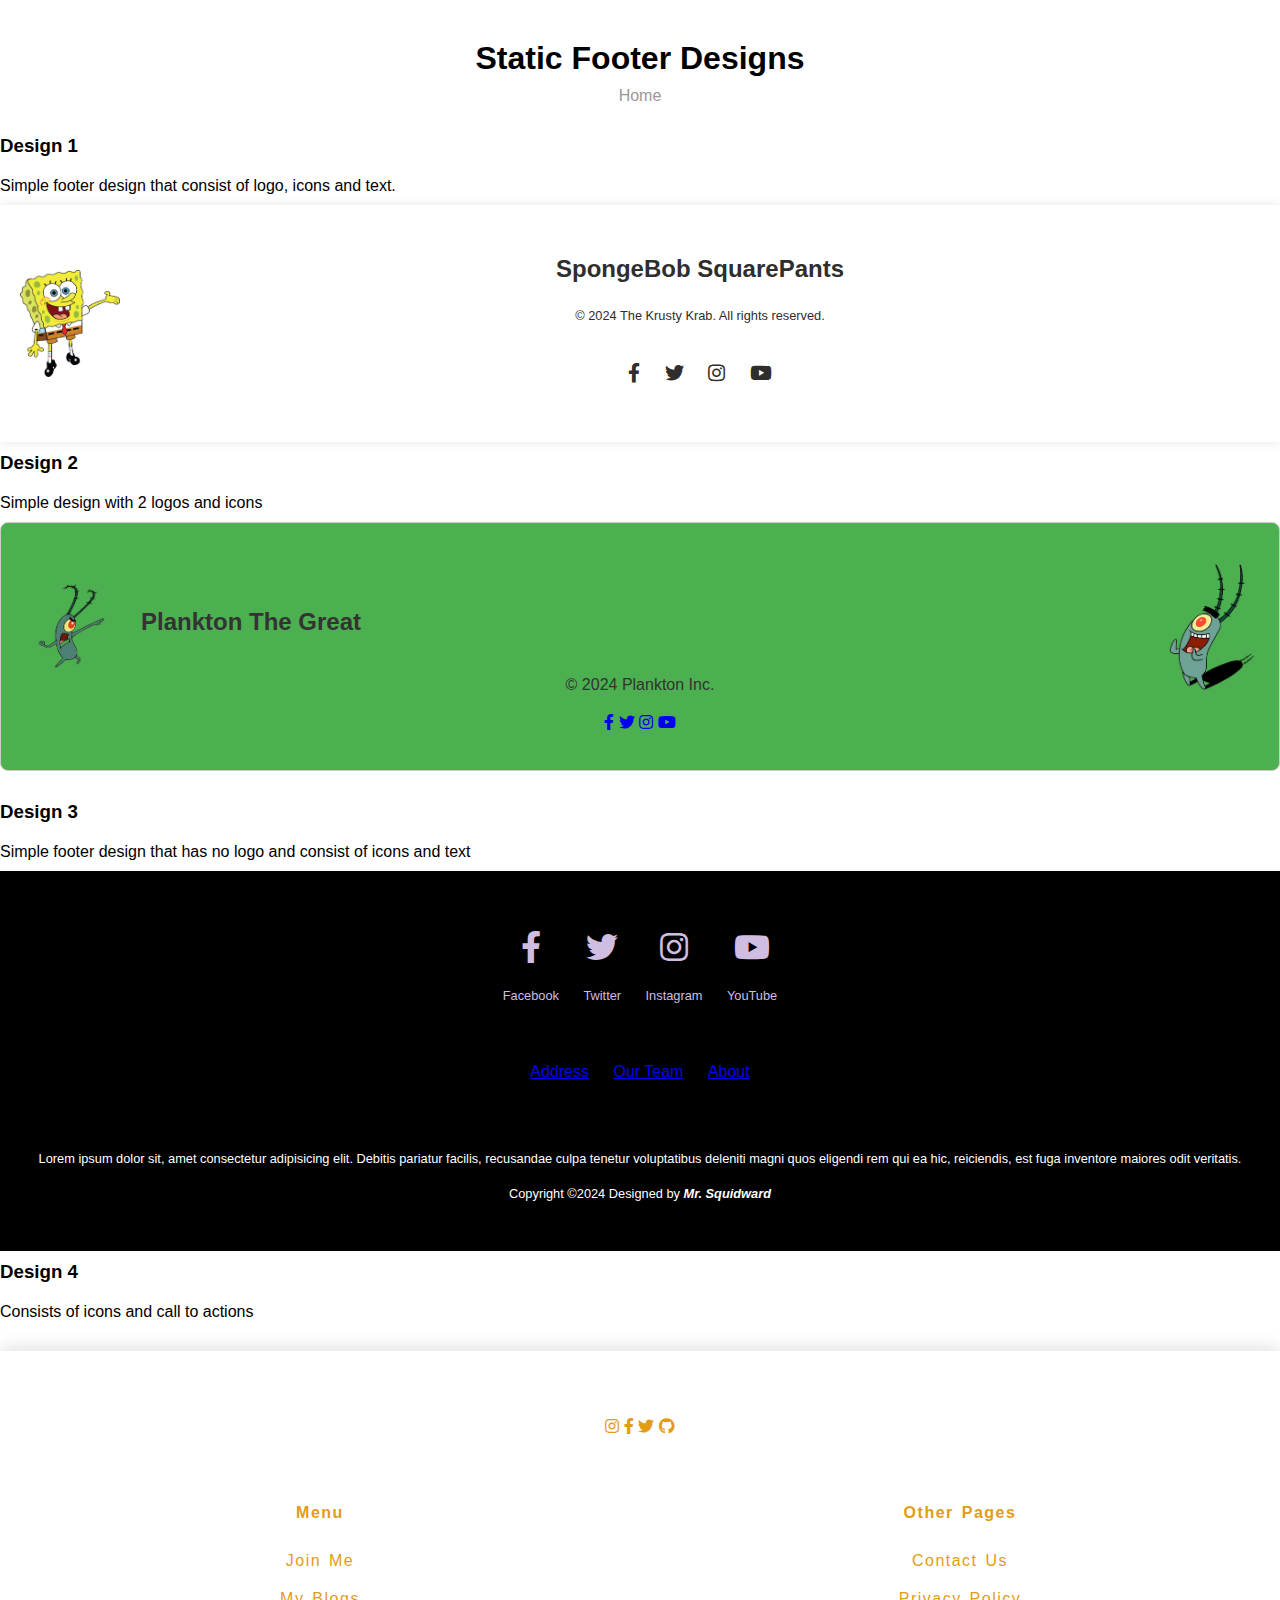
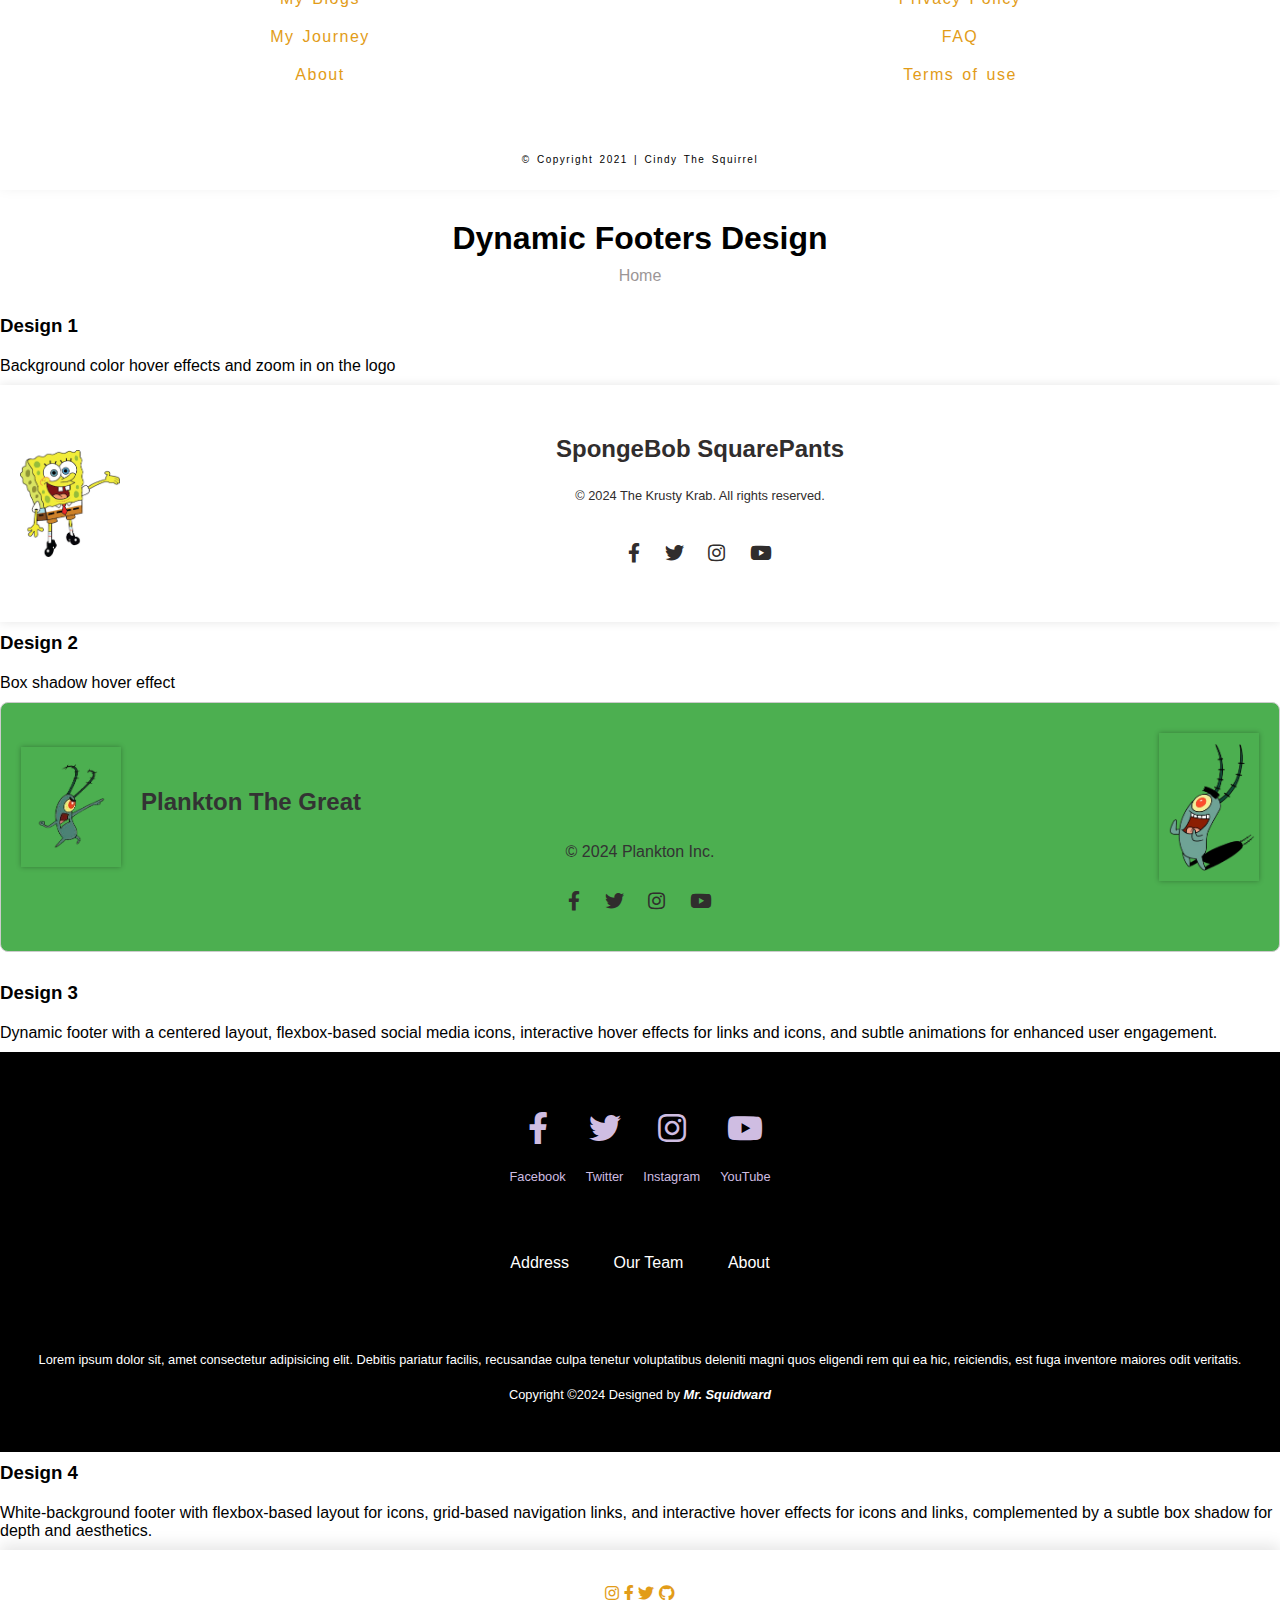
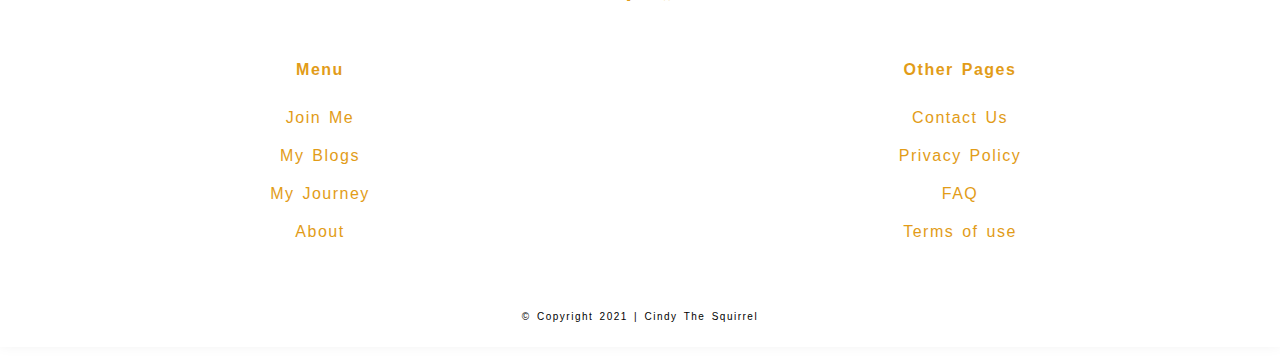
<file: pages/footer-gallery/index.html>
<!DOCTYPE html>
<html lang="en">
<head>
    <meta charset="UTF-8">
    <meta name="viewport" content="width=device-width, initial-scale=1.0">
    <title>Seatwork 3</title>
    <link rel="stylesheet" href="../footer-gallery/assets/css/style.css">
    <link rel="stylesheet" href="https://cdnjs.cloudflare.com/ajax/libs/font-awesome/5.15.4/css/all.min.css">
    <link rel="stylesheet" href="https://fonts.googleapis.com/css2?family=Montserrat:ital,wght@0,100..900;1,100..900&display=swap">
</head>
<body>
    <div class="header-page">
        <h1>Static Footer Designs</h1>
        <a href="../../index.html">Home</a>
    </div>
    <h3>Design 1</h3>
    <p>Simple footer design that consist of logo, icons and text.</p>
    <section class="footer-1">
        <div class="footer-content">
            <img src="../../assets/img/images.png" alt=" " class="footer-logo">
            <div class="footer-text">
                <h2>SpongeBob SquarePants</h2>
                <p class="copyright">&copy; 2024 The Krusty Krab. All rights reserved.</p>
                <div class="social-icons">
                    <a href="#"><i class="fab fa-facebook-f"></i></a>
                    <a href="#"><i class="fab fa-twitter"></i></a>
                    <a href="#"><i class="fab fa-instagram"></i></a>
                    <a href="#"><i class="fab fa-youtube"></i></a>
                </div>
            </div>
        </div>
    </section>

    <h3>Design 2</h3>
    <p>Simple design with 2 logos and icons</p>
    <section class="footer-2">
        <div class="footer-2-content">
          <img src="../../assets/img/plankton-removebg-preview (1).png" alt="Left Image">
          <div class="footer-2-text">
            <h2>Plankton The Great</h2>
          </div>
          <img src="../../assets/img/plankton.2.png" alt="Right Image">
        </div>
        <div class="section-content">
        </div>
        <div class="footer-2-icons">
          <span>&copy; 2024 Plankton Inc.</span>
          <div class="social-2">
            <a href="#"><i class="fab fa-facebook-f"></i></a>
            <a href="#"><i class="fab fa-twitter"></i></a>
            <a href="#"><i class="fab fa-instagram"></i></a>
            <a href="#"><i class="fab fa-youtube"></i></a>
          </div>
        </div>
      </section>

      <h3>Design 3</h3>
      <p>Simple footer design that has no logo and consist of icons and text</p>
<section class="design-3">
    <div class="footer-3">
        <div class="footer-social">
            <a href="#" class="icon-item-3"><i class="fab fa-facebook-f"></i><span>Facebook</span></a>
            <a href="#" class="icon-item-3"><i class="fab fa-twitter"></i><span>Twitter</span></a>
            <a href="#" class="icon-item-3"><i class="fab fa-instagram"></i><span>Instagram</span></a>
            <a href="#" class="icon-item-3"><i class="fab fa-youtube"></i><span>YouTube</span></a>
        </div>
        <div class="navbar-footer">
            <ul>
                <li><a href="#">Address</a></li>
                <li><a href="#">Our Team</a></li>
                <li><a href="#">About</a></li>
            </ul>
        </div>
        <div class="footer-bottom">
            <p>Lorem ipsum dolor sit, amet consectetur adipisicing elit. Debitis pariatur facilis, recusandae culpa tenetur voluptatibus deleniti magni quos eligendi rem qui ea hic, reiciendis, est fuga inventore maiores odit veritatis.</p>
            <p>Copyright &copy;2024 Designed by <span class="squidward">Mr. Squidward</span></p>
        </div>
    </div>
</section>

        <h3>Design 4</h3>
        <p>Consists of icons and call to actions </p>
        <p></p>
        <footer>
            <div class="footer-4">
                <div class="footer-4-icons">
                    <i class="fab fa-instagram"></i>
                    <i class="fab fa-facebook-f"></i>
                    <i class="fab fa-twitter"></i>
                    <i class="fab fa-github"></i>
                </div>
            </div>
            <div class="footer-links">
                <div class="menu">
                    <h4 class="menu-title">Menu</h4>
                    <a href="#" class="menu-links">Join Me</a>
                    <a href="#" class="menu-links">My Blogs</a>
                    <a href="#" class="menu-links">My Journey</a>
                    <a href="#" class="menu-links">About</a>
                </div>
        
                <div class="menu">
                    <h4 class="menu-title">Other Pages</h4>
                    <a href="#" class="other-links">Contact Us</a>
                    <a href="#" class="other-links">Privacy Policy</a>
                    <a href="#" class="other-links">FAQ</a>
                    <a href="#" class="other-links">Terms of use</a>
                </div>
            </div>

            
            <p class="copyright">&copy; Copyright 2021 | Cindy The Squirrel</a></p>
        </footer>

            <div class="dynamic-footers">
                <h1>Dynamic Footers Design</h1>
                <a href="/index.html">Home</a>
            </div>
            <h3>Design 1</h3>
            <p>Background color hover effects and zoom in on the logo</p>
            <section class="footer-1-dynamic">
                <div class="footer-content-dynamic">
                    <img src="../../assets/img/images.png" alt=" " class="footer-logo-dynamic">
                    <div class="footer-text-dynamic">
                        <h2>SpongeBob SquarePants</h2>
                        <p class="copyright">&copy; 2024 The Krusty Krab. All rights reserved.</p>
                        <div class="social-icons-dynamic">
                            <a href="#"><i class="fab fa-facebook-f"></i></a>
                            <a href="#"><i class="fab fa-twitter"></i></a>
                            <a href="#"><i class="fab fa-instagram"></i></a>
                            <a href="#"><i class="fab fa-youtube"></i></a>
                        </div>
                    </div>
                </div>
            </section>


            <h3>Design 2</h3>
            <p>Box shadow hover effect</p>
            <section class="footer-2-dynamic">
                <div class="footer-2-content-dynamic">
                  <img src="../../assets/img/plankton-removebg-preview (1).png" alt="Left Image">
                  <div class="footer-2-text-dynamic">
                    <h2>Plankton The Great</h2>
                  </div>
                  <img src="../../assets/img/plankton.2.png" alt="Right Image">
                </div>
                <div class="section-content-dynamic">
                </div>
                <div class="footer-2-icons-dynamic">
                  <span>&copy; 2024 Plankton Inc.</span>
                  <div class="social-icons-dynamic">
                    <a href="#"><i class="fab fa-facebook-f"></i></a>
                    <a href="#"><i class="fab fa-twitter"></i></a>
                    <a href="#"><i class="fab fa-instagram"></i></a>
                    <a href="#"><i class="fab fa-youtube"></i></a>
                  </div>
                </div>
              </section>

              <h3>Design 3</h3>
              <p>Dynamic footer with a centered layout, flexbox-based social media icons, interactive hover effects for links and icons, and subtle animations for enhanced user engagement.

              </p>
<section class="design-3-dynamic">
    <div class="footer-3-dynamic">
        <div class="footer3-social-dynamic">
            <a href="#" class="icon-item"><i class="fab fa-facebook-f"></i><span>Facebook</span></a>
            <a href="#" class="icon-item"><i class="fab fa-twitter"></i><span>Twitter</span></a>
            <a href="#" class="icon-item"><i class="fab fa-instagram"></i><span>Instagram</span></a>
            <a href="#" class="icon-item"><i class="fab fa-youtube"></i><span>YouTube</span></a>
        </div>
        <div class="navbar3-footer-dynamic">
            <ul>
                <li><a href="#">Address</a></li>
                <li><a href="#">Our Team</a></li>
                <li><a href="#">About</a></li>
            </ul>
        </div>
        <div class="footer-bottom-dynamic">
            <p>Lorem ipsum dolor sit, amet consectetur adipisicing elit. Debitis pariatur facilis, recusandae culpa tenetur voluptatibus deleniti magni quos eligendi rem qui ea hic, reiciendis, est fuga inventore maiores odit veritatis.</p>
            <p>Copyright &copy;2024 Designed by <span class="squidward">Mr. Squidward</span></p>
        </div>
    </div>
</section>

<h3>Design 4</h3>
<p>White-background footer with flexbox-based layout for icons, grid-based navigation links, and interactive hover effects for icons and links, complemented by a subtle box shadow for depth and aesthetics.
</p>
        <footer class="design-4">
            <div class="footer-4-dynamic">
                <div class="footer-4-icons-dynamic">
                    <i class="fab fa-instagram"></i>
                    <i class="fab fa-facebook-f"></i>
                    <i class="fab fa-twitter"></i>
                    <i class="fab fa-github"></i>
                </div>
            </div>
            <div class="footer-links-dynamic">
                <div class="menu-4">
                    <h4 class="menu-title-4">Menu</h4>
                    <a href="#" class="menu-links">Join Me</a>
                    <a href="#" class="menu-links">My Blogs</a>
                    <a href="#" class="menu-links">My Journey</a>
                    <a href="#" class="menu-links">About</a>
                </div>
        
                <div class="menu-4">
                    <h4 class="menu-title-4">Other Pages</h4>
                    <a href="#" class="other-links">Contact Us</a>
                    <a href="#" class="other-links">Privacy Policy</a>
                    <a href="#" class="other-links">FAQ</a>
                    <a href="#" class="other-links">Terms of use</a>
                </div>
            </div>

            
            <p class="copyright-4">&copy; Copyright 2021 | Cindy The Squirrel</a></p>
        </footer>

     
        
       


        


</body>
</html>
</file>
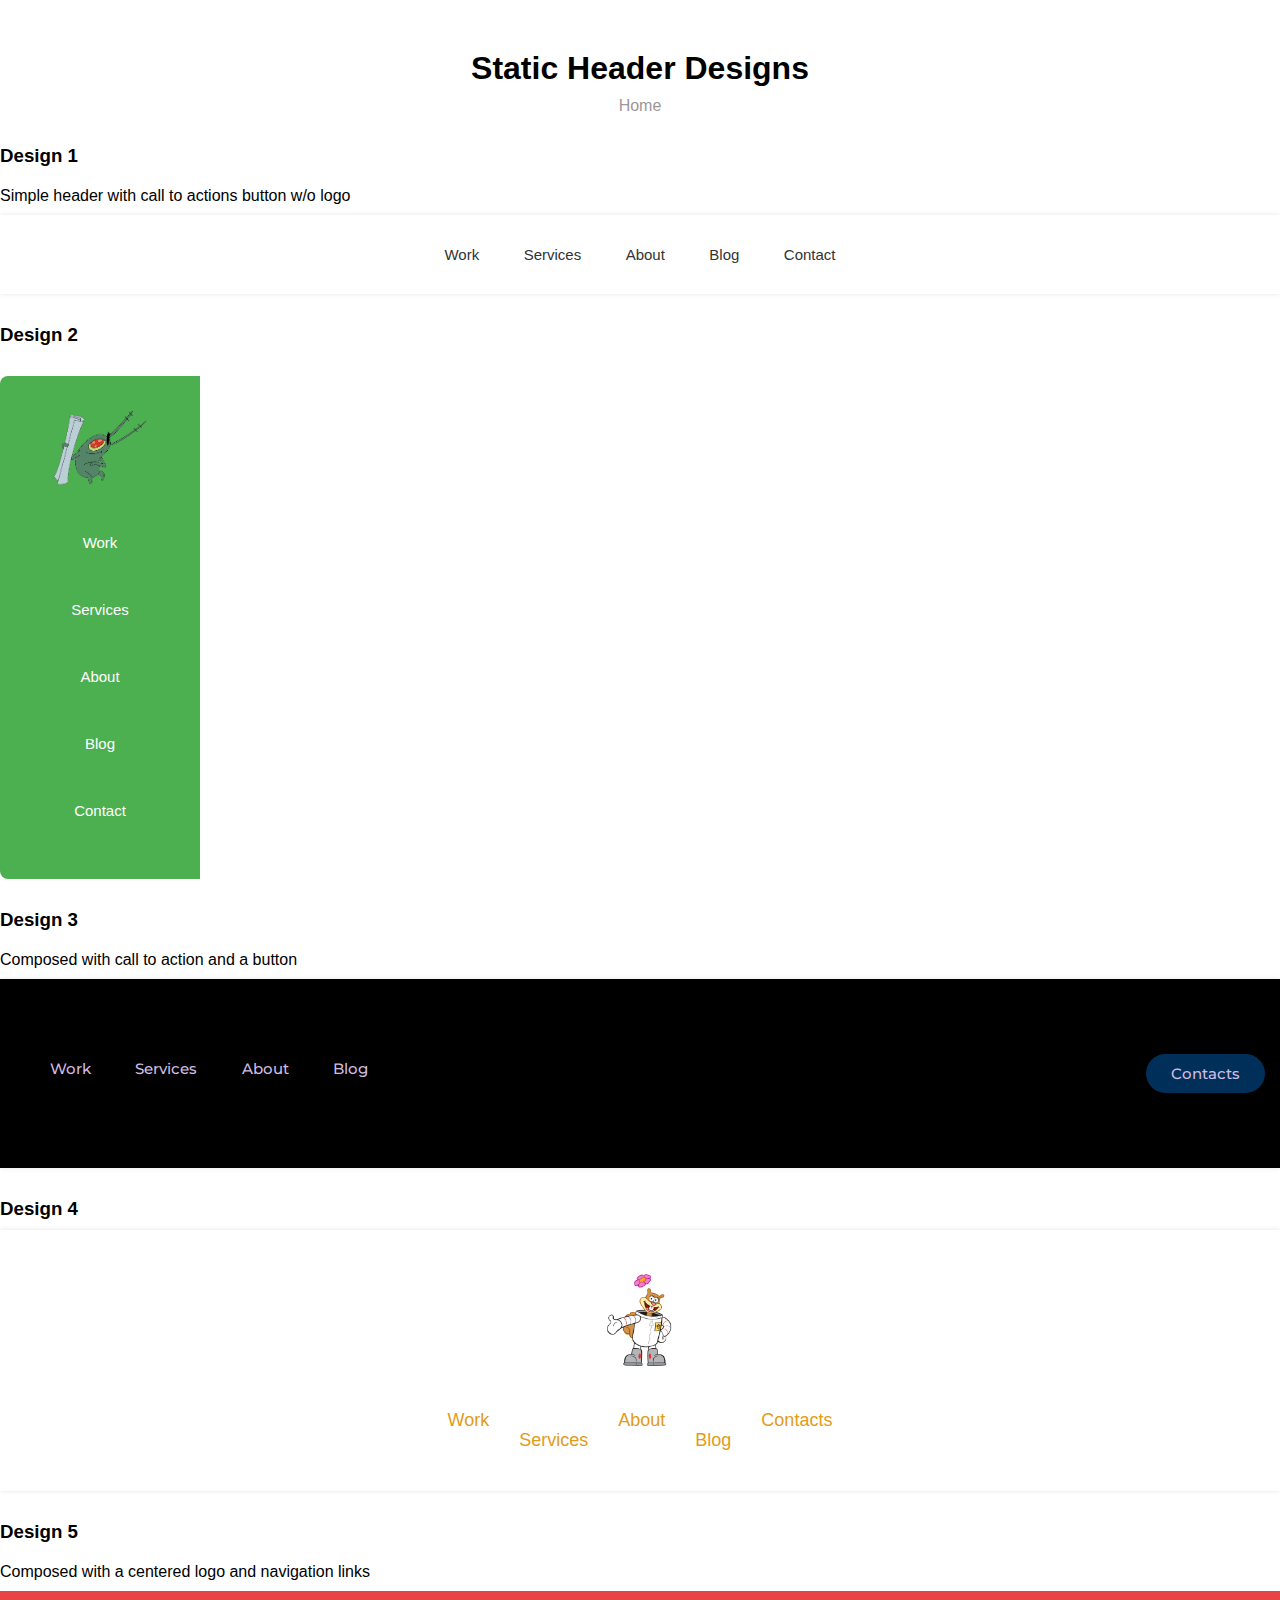
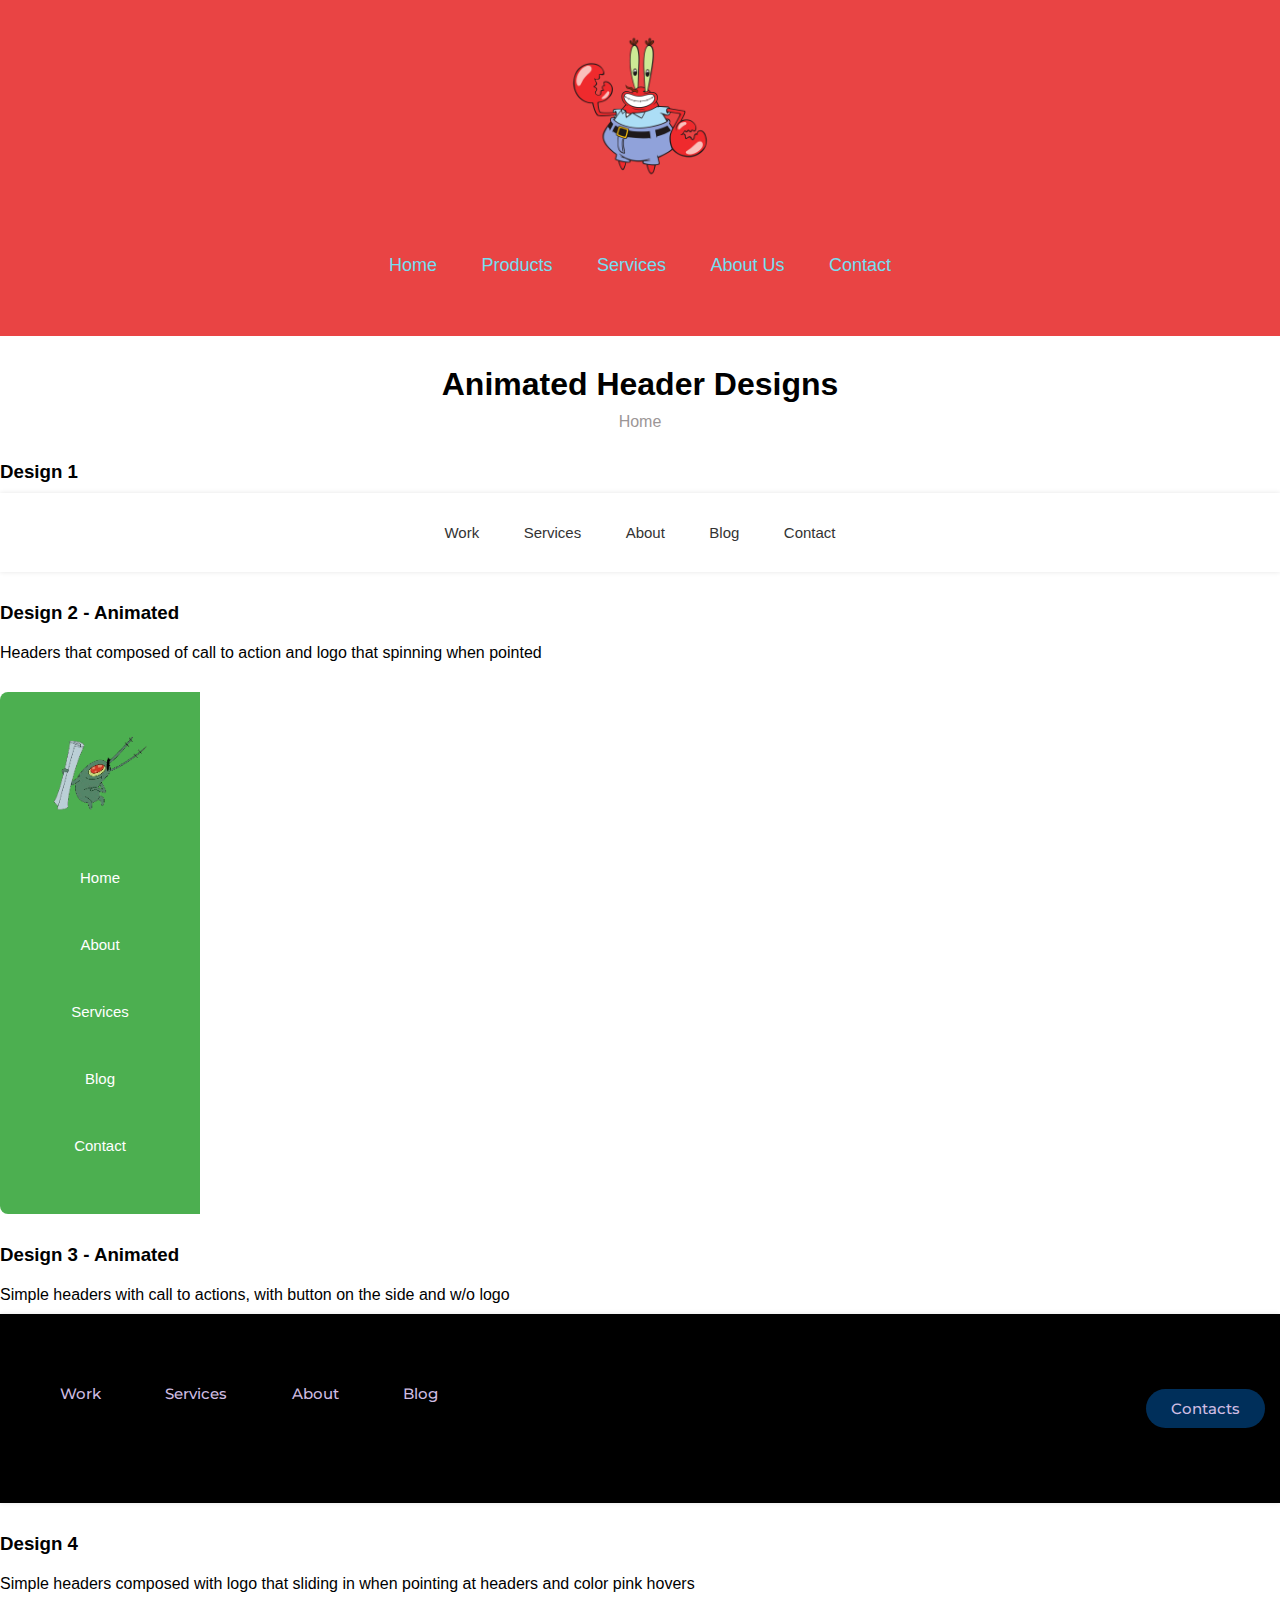
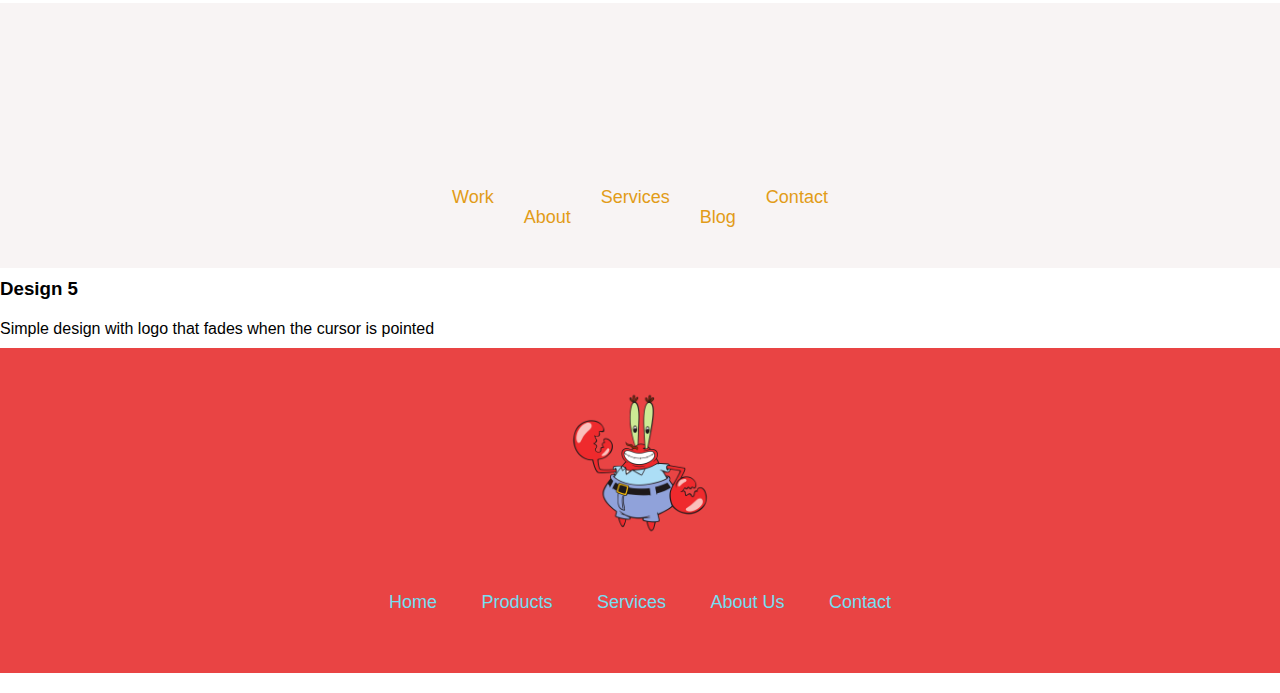
<file: pages/header gallery/index.html>
<!DOCTYPE html>
<html lang="en">

<head>
    <meta charset="UTF-8">
    <meta name="viewport" content="width=device-width, initial-scale=1.0">
    <title>Seatwork 3</title>
    <link rel="stylesheet" href="/pages/header gallery/assets/css/style.css">
</head>

<body>
    <div class="header-page">
        <h1>Static Header Designs</h1>
        <a href="/index.html">Home</a>
    </div>

    <h3>Design 1</h3>
    <p>Simple header with call to actions button w/o logo </p>
    <section class="design-one">
        <ul>
            <li><a href="#">Work</a></li>
            <li><a href="#">Services</a></li>
            <li><a href="#">About</a></li>
            <li><a href="#">Blog</a></li>
            <li><a href="#">Contact</a></li>
        </ul>
    </section>


    <h3>Design 2</h3>
    <section>
    <div class="wrapper-static">
        <div class="header-static">
            <a href="#" class="logo-link-static">
                <img src="/assets/img/plankton.1-removebg-preview.png" alt="Logo" class="logo">
            </a>
            <nav>
                <ul>
                    <li><a href="#">Work</a></li>
                    <li><a href="#">Services</a></li>
                    <li><a href="#">About</a></li>
                    <li><a href="#">Blog</a></li>
                    <li><a href="#">Contact</a></li>
                </ul>
            </nav>
        </div>
</section>

      

    <h3>Design 3</h3>
    <p>Composed with call to action and a button</p>
    <section class="design-3">

        <nav class="design-3">
            <ul class="navbar-3">
                <li><a href="#"></a>Work</li>
                <li><a href="#"></a>Services</li>
                <li><a href="#"></a>About</li>
                <li><a href="#"></a>Blog</li>
            </ul>
        </nav>
        <a class="contact" href="#"><button class="button-3">Contacts</button></a>
    </section>

    <h3>Design 4</h3>
    <section class="design-4">
        <div class="logo-4">
            <img src="/assets/img/Sandy_Cheeks.svg.png" alt="sandy">
        </div>
        <nav class="navbar-4">
            <ul>
                <li><a href="#">Work</a></li>
                <li><a href="#">Services</a></li>
                <li><a href="#">About</a></li>
                <li><a href="#">Blog</a></li>
                <li><a href="#">Contacts</a></li>
            </ul>
        </nav>
    </section>
</div>

    <h3>Design 5</h3>
    <p>Composed with a centered logo and navigation links</p>
    <section class="design-5">
        <div class="logo-5">
            <img src="/assets/img/mr krabs.png " alt="Mr. Krabs Logo">
        </div>
        <nav class="navbar-5">
            <ul>
                <li><a href="#">Home</a></li>
                <li><a href="#">Products</a></li>
                <li><a href="#">Services</a></li>
                <li><a href="#">About Us</a></li>
                <li><a href="#">Contact</a></li>
            </ul>
        </nav>
    </section>

    <div class="header-page">
        <h1>Animated Header Designs</h1>
        <a href="/index.html">Home</a>
    </div>

    <h3>Design 1</h3>
    <section class="design-one animated-header">
        <ul>
            <li><a href="#">Work</a></li>
            <li><a href="#">Services</a></li>
            <li><a href="#">About</a></li>
            <li><a href="#">Blog</a></li>
            <li><a href="#">Contact</a></li>
        </ul>
    </section>

    <h3>Design 2 - Animated</h3>
    <p>Headers that composed of call to action and logo that spinning when pointed</p>
<section class="design-2 animated-header">
    <div class="wrapper">
        <div class="header">
            <a href="#" class="logo-link">
                <img src="/assets/img/plankton.1-removebg-preview.png" alt="Logo" class="logo">
            </a>
            <nav class="navbar-2">
                <ul>
                    <li><a href="#">Home</a></li>
                    <li><a href="#">About</a></li>
                    <li><a href="#">Services</a></li>
                    <li><a href="#">Blog</a></li>
                    <li><a href="#">Contact</a></li>
                </ul>
            </nav>
        </div>
    </div>
</section>

    <h3>Design 3 - Animated</h3>
    <p>Simple headers with call to actions, with button on the side and  w/o logo</p>
    <section class="design-3 animated-header">
        <nav class="design-3">
            <ul class="navbar-3">
                <li><a href="#">Work</a></li>
                <li><a href="#">Services</a></li>
                <li><a href="#">About</a></li>
                <li><a href="#">Blog</a></li>
            </ul>
        </nav>
        <a class="contact" href="#"><button class="button-3">Contacts</button></a>
    </section>

    <h3>Design 4</h3>
    <p>Simple headers composed with logo that sliding in when pointing at headers and color pink hovers</p>
    <section class="design-4-animated">
        <div class="container-4-animated">
            <div class="logo-4-animated">
                <img src="/assets/img/Sandy_Cheeks.svg.png" alt="Logo">
            </div>
            <nav>
                <ul>
                    <li><a href="#">Work</a></li>
                    <li><a href="#">About</a></li>
                    <li><a href="#">Services</a></li>
                    <li><a href="#">Blog</a></li>
                    <li><a href="#">Contact</a></li>
                </ul>
            </nav>
        </div>
    </section>

    <h3>Design 5</h3>
    <p>Simple design with logo that fades when the cursor is pointed</p>
<section class="design-5 animated-header">
    <div class="animated-logo-5">
        <img src="/assets/img/mr krabs.png" alt="Mr. Krabs Logo">
    </div>
    <nav class="navbar-5">
        <ul>
            <li><a href="#">Home</a></li>
            <li><a href="#">Products</a></li>
            <li><a href="#">Services</a></li>
            <li><a href="#">About Us</a></li>
            <li><a href="#">Contact</a></li>
        </ul>
    </nav>
</section>


    
</body>
</html>
</file>
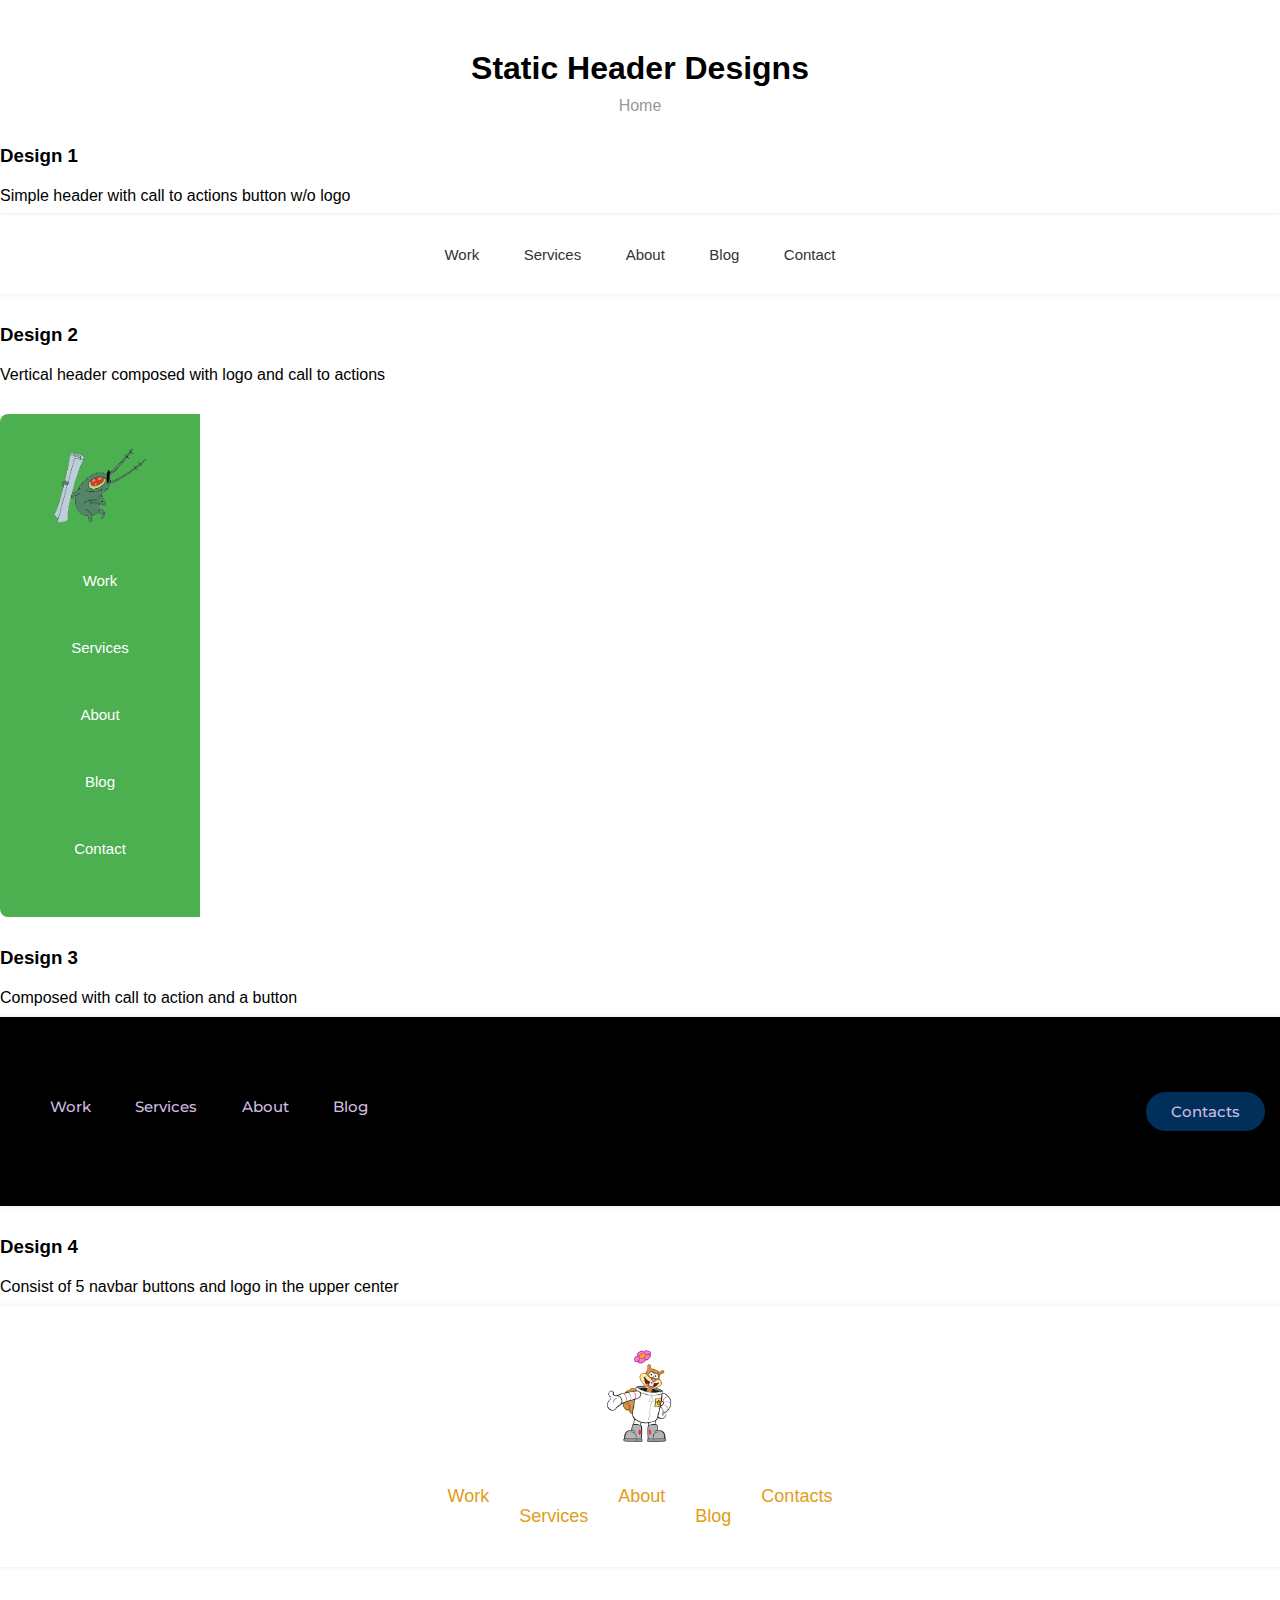
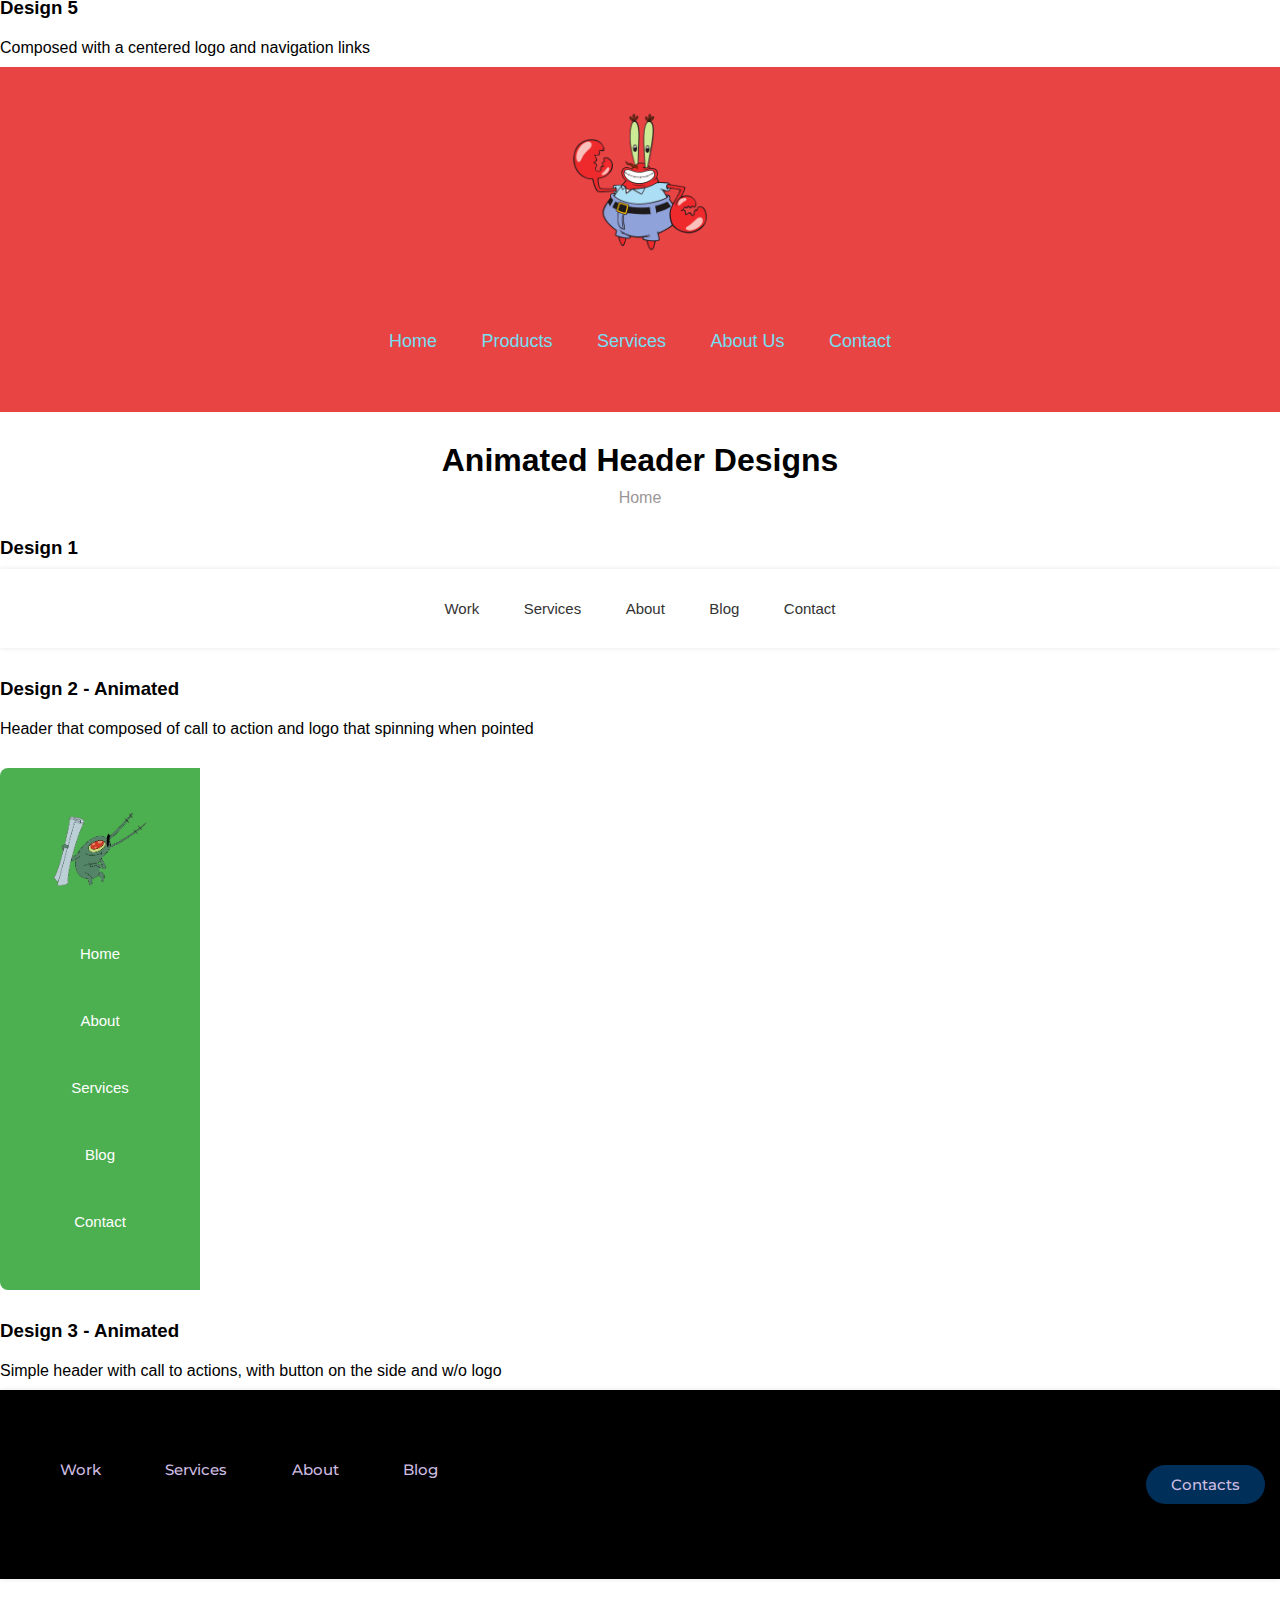
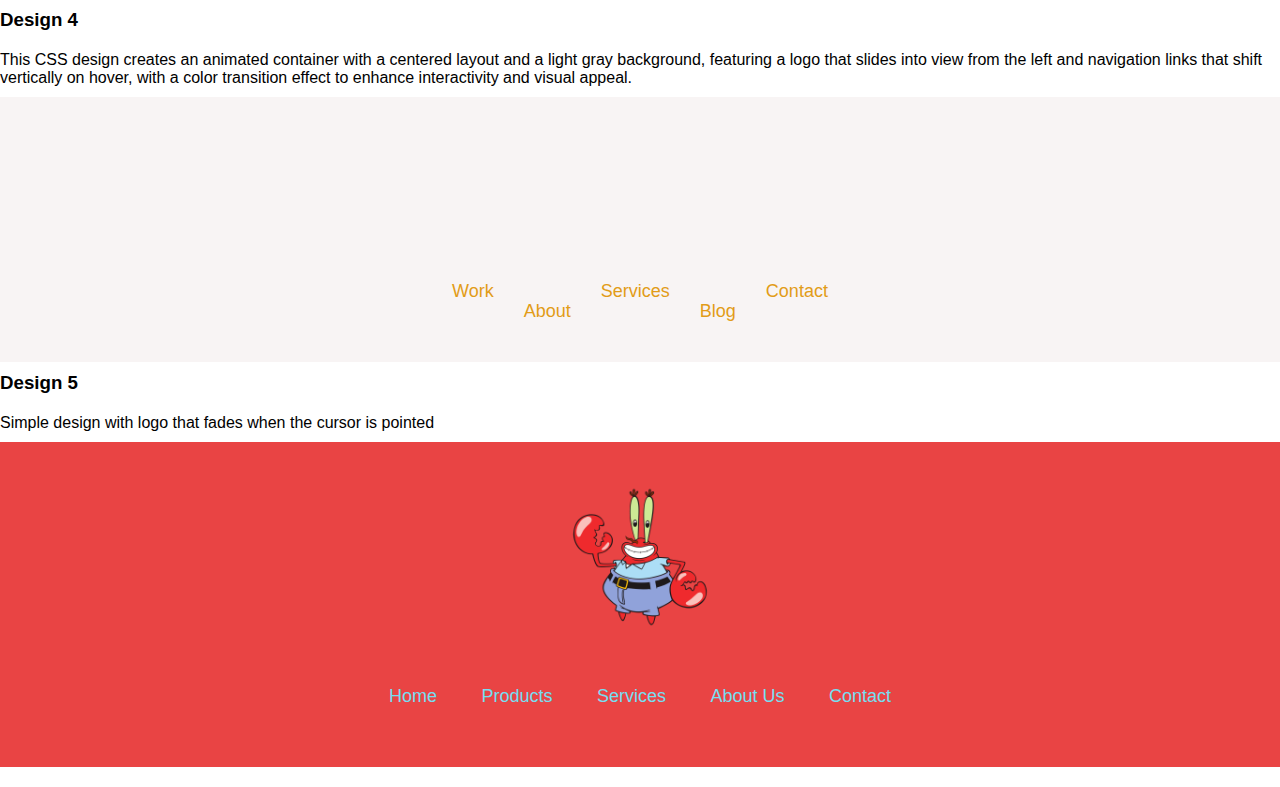
<file: pages/header-gallery/index.html>
<!DOCTYPE html>
<html lang="en">

<head>
    <meta charset="UTF-8">
    <meta name="viewport" content="width=device-width, initial-scale=1.0">
    <title>Seatwork 3</title>
    <link rel="stylesheet" href="../header-gallery/assets/css/style.css">
</head>

<body>
    <div class="header-page">
        <h1>Static Header Designs</h1>
        <a href="../../index.html">Home</a>
    </div>

    <h3>Design 1</h3>
    <p>Simple header with call to actions button w/o logo </p>
    <section class="design-one">
        <ul>
            <li><a href="#">Work</a></li>
            <li><a href="#">Services</a></li>
            <li><a href="#">About</a></li>
            <li><a href="#">Blog</a></li>
            <li><a href="#">Contact</a></li>
        </ul>
    </section>


    <h3>Design 2</h3>
    <p>Vertical header composed with logo and call to actions</p>
    <section>
        <div class="wrapper-static">
          <div class="header-static">
            <a href="#" class="logo-link-static">
              <img src="../../assets/img/plankton.1-removebg-preview.png" alt="Logo" class="logo-2">
            </a>
            <nav>
              <ul>
                <li><a href="#">Work</a></li>
                <li><a href="#">Services</a></li>
                <li><a href="#">About</a></li>
                <li><a href="#">Blog</a></li>
                <li><a href="#">Contact</a></li>
              </ul>
            </nav>
          </div>
        </div>
      </section>

      

    <h3>Design 3</h3>
    <p>Composed with call to action and a button</p>
    <section class="design-3">

        <nav class="design-3">
            <ul class="navbar-3">
                <li><a href="#"></a>Work</li>
                <li><a href="#"></a>Services</li>
                <li><a href="#"></a>About</li>
                <li><a href="#"></a>Blog</li>
            </ul>
        </nav>
        <a class="contact" href="#"><button class="button-3">Contacts</button></a>
    </section>

    <h3>Design 4</h3>
    <p>Consist of 5 navbar buttons and logo in the upper center</p>
    <section class="design-4">
        <div class="logo-4">
            <img src="../../assets/img/Sandy_Cheeks.svg.png" alt="sandy">
        </div>
        <nav class="navbar-4">
            <ul>
                <li><a href="#">Work</a></li>
                <li><a href="#">Services</a></li>
                <li><a href="#">About</a></li>
                <li><a href="#">Blog</a></li>
                <li><a href="#">Contacts</a></li>
            </ul>
        </nav>
    </section>
</div>

    <h3>Design 5</h3>
    <p>Composed with a centered logo and navigation links</p>
    <section class="design-5">
        <div class="logo-5">
            <img src="../../assets/img/mr krabs.png" alt="Mr. Krabs Logo">
        </div>
        <nav class="navbar-5">
            <ul>
                <li><a href="#">Home</a></li>
                <li><a href="#">Products</a></li>
                <li><a href="#">Services</a></li>
                <li><a href="#">About Us</a></li>
                <li><a href="#">Contact</a></li>
            </ul>
        </nav>
    </section>

    <div class="header-page">
        <h1>Animated Header Designs</h1>
        <a href="./index.html">Home</a>
    </div>

    <h3>Design 1</h3>
    <section class="design-one animated-header">
        <ul>
            <li><a href="#">Work</a></li>
            <li><a href="#">Services</a></li>
            <li><a href="#">About</a></li>
            <li><a href="#">Blog</a></li>
            <li><a href="#">Contact</a></li>
        </ul>
    </section>

    <h3>Design 2 - Animated</h3>
    <p>Header that composed of call to action and logo that spinning when pointed</p>
<section class="design-2 animated-header">
    <div class="wrapper">
        <div class="header">
            <a href="#" class="logo-link">
                <img src="../../assets/img/plankton.1-removebg-preview.png" alt="Logo" class="logo">
            </a>
            <nav class="navbar-2">
                <ul>
                    <li><a href="#">Home</a></li>
                    <li><a href="#">About</a></li>
                    <li><a href="#">Services</a></li>
                    <li><a href="#">Blog</a></li>
                    <li><a href="#">Contact</a></li>
                </ul>
            </nav>
        </div>
    </div>
</section>

    <h3>Design 3 - Animated</h3>
    <p>Simple header with call to actions, with button on the side and  w/o logo</p>
    <section class="design-3 animated-header">
        <nav class="design-3">
            <ul class="navbar-3">
                <li><a href="#">Work</a></li>
                <li><a href="#">Services</a></li>
                <li><a href="#">About</a></li>
                <li><a href="#">Blog</a></li>
            </ul>
        </nav>
        <a class="contact" href="#"><button class="button-3">Contacts</button></a>
    </section>

    <h3>Design 4</h3>
    <p>This CSS design creates an animated container with a centered layout and a light gray background, featuring a logo that slides into view from the left and navigation links that shift vertically on hover, with a color transition effect to enhance interactivity and visual appeal.

    </p>
    <section class="design-4-animated">
        <div class="container-4-animated">
            <div class="logo-4-animated">
                <img src="../../assets/img/Sandy_Cheeks.svg.png" alt="Logo">
            </div>
            <nav>
                <ul>
                    <li><a href="#">Work</a></li>
                    <li><a href="#">About</a></li>
                    <li><a href="#">Services</a></li>
                    <li><a href="#">Blog</a></li>
                    <li><a href="#">Contact</a></li>
                </ul>
            </nav>
        </div>
    </section>

    <h3>Design 5</h3>
    <p>Simple design with logo that fades when the cursor is pointed</p>
<section class="design-5 animated-header">
    <div class="animated-logo-5">
        <img src="../../assets/img/mr krabs.png" alt="Mr. Krabs Logo">
    </div>
    <nav class="navbar-5">
        <ul>
            <li><a href="#">Home</a></li>
            <li><a href="#">Products</a></li>
            <li><a href="#">Services</a></li>
            <li><a href="#">About Us</a></li>
            <li><a href="#">Contact</a></li>
        </ul>
    </nav>
</section>


    
</body>
</html>
</file>
<file: pages/footer-gallery/assets/css/style.css>
@import url('https://fonts.googleapis.com/css2?family=Montserrat:ital,wght@0,100..900;1,100..900&display=swap');


* {
    margin: 0;
    padding: 10px 0;
    box-sizing: border-box;
    font-family: "Gill Sans", "Gill Sans MT", Calibri, "Trebuchet MS", sans-serif;
}

.header-page {
    padding: 20px;
    text-align: center;
}

.header-page a {
    color: #9c9696;
    text-decoration: none;
    margin: 0 10px;
}


body {
  font-family: Arial, sans-serif;
  margin: 0;
  padding: 0;
}

.footer-1 {
  background-color: #ffffff;
  color: #302d2d;
  padding: 20px;
  text-align: center;
  box-shadow: 0px 0px 10px rgba(0, 0, 0, 0.1);
}

.footer-content {
  display: flex;
  align-items: center;
  justify-content: flex-start; 
}

.footer-logo {
  max-width: 100px; 
  margin-right: 20px; 
}

.footer-text {
  flex: 1; 
}

.footer-1 h2 {
  margin: 0;
  font-size: 1.5em;
}

.footer-1 p {
  margin: 5px 0 0;
  font-size: 0.8em;
}

.footer-1 .social-icons {
  margin-top: 10px;
}

.footer-1 .social-icons a {
  color: #302d2d;
  font-size: 1.2em;
  margin: 0 10px;
  text-decoration: none;
}

/* <-----------------Design 2----------------------> */

.footer-2 {
  background-color: #4CAF50;
  border: 1px solid #ccc;
  border-radius: 8px;
  padding: 20px;
  margin-bottom: 20px;
  position: relative; 
}


.footer-2-content {
  display: flex;
  align-items: center;
  justify-content: space-between;
  margin-bottom: 20px;
}

.footer-2-content img {
  max-width: 100px;
  height: auto;
}

.footer-2-text {
  flex: 1;
  margin: 0 20px;
}

.footer-2-text h2 {
  font-size: 1.5rem;
  color: #333;
  margin-bottom: 10px;
}

.footer-2-text p {
  color: #666;
}


.section-content {
  text-align: center;
}

.section-content h2 {
  font-size: 1.8rem;
  color: #333;
  margin-bottom: 10px;
}

.section-content p {
  color: #666;
}


.footer-2-icons {
  position: absolute;
  bottom: 10px;
  left: 50%;
  transform: translateX(-50%);
  text-align: center;
  width: 100%;
  color:#333;
}

/* <------------------Designed 3 ------------------> */

/* Design 3 Styles */
.design-3 {
  background: #000;
  padding: 20px 0;
  text-align: center;
  color: #fff;
}

.footer-3 {
  display: flex;
  flex-direction: column;
  align-items: center;
}

.footer3-social{
  display: flex;
  justify-content: center;
  margin-bottom: 20px;
}

.icon-item-3 {
  display: inline-block;
  text-align: center;
  color: rgb(207, 189, 226);
  margin: 0 10px;
  text-decoration: none;
  position: relative;
}

.icon-item-3 i {
  font-size: 2em;
}

.icon-item-3 span {
  display: block;
  font-size: 0.8em;
  margin-top: 5px;
  
}


.navbar3-footer {
  margin-bottom: 20px;
}

.navbar3-footer ul {
  list-style-type: none;
  padding: 0;
}

.navbar-footer ul li {
  display: inline-block;
  margin: 0 10px;
  color:#fff;
}

.navbar3-footer ul li a {
  color: #fff;
  text-decoration: none;
}


.footer-bottom {
  text-align: center;
  margin-top: 20px;
}

.footer-bottom p {
  font-size: 0.8rem;
}

.footer-bottom .squidward {
  font-style: italic;
  font-weight: bold;
}



/* <--------- Design 4 ------------> */


footer {
  background-color: #fff;
  text-align: center;
  padding: 15px 0;
  box-shadow: 0px -5px 15px rgba(0, 0, 0, 0.1); 



.footer-4 {
  display: flex;
  justify-content: center;
  padding-top: 2rem;
  color:#e29c18;
  margin: 0 10px;
}


.footer-links {
  display: grid;
  grid-template-columns: 1fr 1fr;
  color: #e29c18 ;
  letter-spacing: 1.5px;
  word-spacing: 2px;
}

.menu-title {
  margin-bottom: 10px;
}

.menu {
  margin: 10px 0;
}

.menu-links, .other-links {
  display: block;
  font-family: Roboto, sans-serif;
  color: #e29c18;
  cursor: pointer;
  text-decoration: none; 
}



.copyright {
  font-size: 10px;
  color: e29c18;
  letter-spacing: 1.5px;
  word-spacing: 2px;
  margin-top: 20px; 
}

.copyright a {
  color: #e29c18;
  font-size: 12px;
  text-decoration: none; 
  cursor: pointer;
}
}


/* <--------- Dynamic Designs ----------> */

.dynamic-footers {
  padding: 20px;
  text-align: center;
}

.dynamic-footers a {
  color: #9c9696;
  text-decoration: none;
  margin: 0 10px;
}

/* <--------- Design 1 -------------> */


.footer-1-dynamic {
  background-color: #ffffff;
  color: #302d2d;
  padding: 20px;
  text-align: center;
  box-shadow: 0px 0px 10px rgba(0, 0, 0, 0.1);
  
}

.footer-content-dynamic {
  display: flex;
  align-items: center;
  justify-content: flex-start;
}

.footer-logo-dynamic {
  max-width: 100px;
  margin-right: 20px;
  transition: transform 0.3s ease; 
}

.footer-logo-dynamic:hover {
  transform: scale(1.1); 
}

.footer-text-dynamic {
  flex: 1;
}

.footer-1-dynamic h2 {
  margin: 0;
  font-size: 1.5em;
}

.footer-1-dynamic p {
  margin: 5px 0 0;
  font-size: 0.8em;
}

.social-icons-dynamic {
  margin-top: 10px;
}

.social-icons-dynamic a {
  color: #302d2d;
  font-size: 1.2em;
  margin: 0 10px;
  text-decoration: none;
  transition: color 0.3s ease; 
}

.social-icons-dynamic a:hover {
  color: #eeff00; 
}


/* <------------ Design 2 ---------------> */

.footer-2-dynamic {
  background-color: #4CAF50;
  border: 1px solid #ccc;
  border-radius: 8px;
  padding: 20px;
  margin-bottom: 20px;
  position: relative; 
}

.footer-2-content-dynamic {
  display: flex;
  align-items: center;
  justify-content: space-between;
  margin-bottom: 20px;
}

.footer-2-content-dynamic img {
  max-width: 100px;
  height: auto;
  transition: box-shadow 0.3s ease;
  box-shadow: 0px 0px 5px rgba(0, 0, 0, 0.3);


}

.footer-2-content-dynamic img:hover {
  box-shadow: 0px 0px 10px rgba(0, 0, 0, 0.5);
}

.footer-2-text-dynamic {
  flex: 1;
  margin: 0 20px;
}

.footer-2-text-dynamic h2 {
  font-size: 1.5rem;
  color: #333;
  margin-bottom: 10px;
  transition: color 0.3s ease; 
}

.footer-2-text-dynamic h2:hover {
  color: #4CAF50; 
}

.footer-2-text-dynamic p {
  color: #666;
}

.section-content-dynamic {
  text-align: center;
}

.section-content-dynamic h2 {
  font-size: 1.8rem;
  color: #333;
  margin-bottom: 10px;
}

.section-content-dynamic p {
  color: #666;
}

.footer-2-icons-dynamic {
  position: absolute;
  bottom: 10px;
  left: 50%;
  transform: translateX(-50%);
  text-align: center;
  width: 100%;
  color: #333;
}

/* <------------- Design 3 ---------------> */

/* Design 3 Dynamic Styles */
.design-3-dynamic {
  background: #000;
  padding: 20px 0;
  text-align: center;
  color: #fff;
}

.footer-3-dynamic {
  display: flex;
  flex-direction: column;
  align-items: center;
}

.footer3-social-dynamic {
  display: flex;
  justify-content: center;
  margin-bottom: 20px;
}

.icon-item {
  display: inline-block;
  text-align: center;
  color: rgb(207, 189, 226);
  margin: 0 10px;
  text-decoration: none;
  position: relative;
  transition: transform 0.3s ease;
}

.icon-item i {
  font-size: 2em;
}

.icon-item span {
  display: block;
  font-size: 0.8em;
  margin-top: 5px;
}

.icon-item:hover {

  transform: translateY(-5px)
}

.navbar3-footer-dynamic {
  margin-bottom: 20px;
}

.navbar3-footer-dynamic ul {
  list-style-type: none;
  padding: 0;
}

.navbar3-footer-dynamic ul li {
  display: inline-block;
  margin: 0 10px;
}

.navbar3-footer-dynamic ul li a {
  color: #fff;
  text-decoration: none;
  position: relative;
  padding: 5px 10px; 
  transition: color 0.3s ease, border-color 0.3s ease;
}

.navbar3-footer-dynamic ul li a::before {
  content: ''; 
  position: absolute;
  bottom: 0;
  left: 0;
  width: 100%;
  height: 1px; 
  background-color: transparent; 
  transition: background-color 0.3s ease; 
}

.navbar3-footer-dynamic ul li a:hover::before {
  background-color: rgb(207, 189, 226); 
}

.navbar3-footer-dynamic ul li a:hover {
  border: 2px solid rgb(207, 189, 226); 
}



.footer-bottom-dynamic {
  text-align: center;
  margin-top: 20px;
}

.footer-bottom-dynamic p {
  font-size: 0.8rem;
}

.footer-bottom-dynamic .squidward {
  font-style: italic;
  font-weight: bold;
}

.footer-bottom-dynamic .squidward:hover {
  text-decoration: underline; 
}

/* <-------------- Design 4 -----------------------> */
.design-4 {
  background-color: #fff;
  text-align: center;
  padding: 15px 0;
  box-shadow: 0px -5px 15px rgba(0, 0, 0, 0.1); 


.design-4 {
  display: flex;
  justify-content: center;
  padding-top: 2rem;
  color:#e29c18;
  margin: 0 10px;
}

.footer-4-icons-dynamic {
  color: #e29c18;
  padding: 0 10px;
}

.footer-4-icons-dynamic i {
  transition: transform 0.3s ease;
}

.footer-4-icons-dynamic i:hover {
  transform: scale(1.2);
}


.footer-links-dynamic {
  display: grid;
  grid-template-columns: 1fr 1fr;
  color: #e29c18 ;
  letter-spacing: 1.5px;
  word-spacing: 2px;
}

.menu-title-4 {
  margin-bottom: 10px;
}

.menu-4 {
  margin: 10px 0;
}

.menu-links, .other-links {
  display: block;
  font-family: Roboto, sans-serif;
  color: #e29c18;
  cursor: pointer;
  text-decoration: none; 
}



.copyright-4 {
  font-size: 10px;
  color: e29c18;
  letter-spacing: 1.5px;
  word-spacing: 2px;
  margin-top: 20px; 
}

.copyright-4 a {
  color: #e29c18;
  font-size: 12px;
  text-decoration: none; 
  cursor: pointer;
  transition: color 0.3s ease;
}

.copyright-4 a:hover{
color: #d1830a;
}

.menu-4 a:hover {
  color:#e94444;
}
}


/* <------------ Design 5 ---------------> */
</file>
<file: pages/header gallery/assets/css/style.css>
@import url('https://fonts.googleapis.com/css2?family=Montserrat:ital,wght@0,100..900;1,100..900&display=swap');
@import url('https://fonts.googleapis.com/css2?family=Abril+Fatface&display=swap');

* {
    margin: 0;
    padding: 10px 0;
    box-sizing: border-box;
    font-family: "Gill Sans", "Gill Sans MT", Calibri, "Trebuchet MS", sans-serif;
}

.header-page {
    padding: 20px;
    text-align: center;
}

.header-page a {
    color: #9c9696;
    text-decoration: none;
    margin: 0 10px;
}



/* Design 1 Styles */
.design-one {
    background-color: #fff;
    padding: 20px 0;
    text-align: center;
    box-shadow: 0 0 3px #000000;
}

.design-one ul {
    list-style: none;
    padding: 0;
}

.design-one li {
    display: inline-block;
    margin-left: 20px;
}

.design-one li:first-child {
    margin-left: 0;
}

.design-one li a {
    color: #333;
    text-decoration: none;
    padding: 5px 10px;
}



/* Design 2 Styles */
.wrapper-static {
    display: flex; 
}

.header-static {
    background-color: #4CAF50; 
    color: #fff; 
    padding: 20px;
    width: 200px; 
    text-align: center;
    border-top-left-radius: 8px; 
    border-bottom-left-radius: 8px; 
}

.header h1 {
    margin-bottom: 10px;
    font-size: 24px; 
}

nav ul {
    list-style-type: none;
    padding: 0;
}

nav ul li {
    margin-bottom: 10px;
}

nav ul li a {
    text-decoration: none;
    color: #fff; 
    display: block;
    padding: 10px;
    transition: background-color 0.3s ease; 
}

/* Design 3 */
li, a button {
    font-family: "Montserrat", sans-serif;
    font-weight: 500;
    font-size: 15px;
    color: rgb(207, 189, 226);
    text-decoration: none;
}

.design-3 {
    display: flex;
    justify-content: space-between;
    align-items: center;
    padding: 30px 15px;
    background-color: #000000;
}

.logo-3 {
    cursor: pointer;
}

.navbar-3 {
    list-style: none;
}

.navbar-3 li {
    display: inline-block;
    padding: 0px 20px;
}


.button-3 {
    padding: 10px 25px;
    background-color: rgb(0, 47, 90);
    border: none;
    border-radius: 50px;
    cursor: pointer;
}



/* Design 4 */
.container-4 {
    max-width: 1200px;
    margin: 0 auto;
    padding: 0 20px; 
}

.design-4 {
    position: relative;
    overflow: hidden;
    background-color: #f8f4f4;
    color: #fff;
    padding: 20px 0;
    text-align: center; 
}

.design-4 .logo-4 img {
    max-width: 100px;
    vertical-align: middle; 
    opacity: 1; /* Ensure logo is visible */
}

.design-4 nav ul {
    list-style: none;
    display: flex;
    justify-content: center;
    align-items: center;
}

.design-4 nav ul li {
    margin: 0 5px; 
}

.design-4 nav ul li:nth-child(odd) {
    transform: translateY(-10px); 
}

.design-4 nav ul li:nth-child(even) {
    transform: translateY(10px); 
}

.design-4 nav ul li a {
    text-decoration: none;
    color: #e29c18;
    font-size: 18px;
    padding: 10px;
}


/* Design 5 Styles */
.design-5 {
    display: flex;
    flex-direction: column;
    justify-content: center;
    align-items: center;
    text-align: center;
    padding: 20px 0;
    background-color: #e94444; 
    color: #80c8f8; 
}

.logo-5 {
    margin-bottom: 20px;
}

.logo-5 img {
    width: 150px; 
    height: auto;
}

.navbar-5 ul {
    list-style: none;
    padding: 0;
}

.navbar-5 li {
    display: inline-block;
    margin-right: 20px;
}

.navbar-5 li:last-child {
    margin-right: 0;
}

.navbar-5 a {
    color: #76dff1; 
    text-decoration: none;
    font-size: 18px;
}




/* Animated Headers */

/* Animated Header Styles */
.animated-header {
    transition: transform 0.3s ease-out;
}

.animated-header:hover {
    transform: translateY(-5px); 
}


.header-page {
    padding: 20px;
    text-align: center;
}

.design-one, .design-two, .design-3, .design-4 {
    padding: 20px 0;
    text-align: center;
    background-color: #fff; 
    margin-bottom: 20px;
    box-shadow: 0 0 5px rgba(0, 0, 0, 0.1);
}

.design-one ul {
    list-style: none;
    padding: 0;
}

.design-one li {
    display: inline-block;
    margin-left: 20px;
}

.design-one li:first-child {
    margin-left: 0;
}

.design-one li a {
    color: #333;
    text-decoration: none;
    padding: 5px 10px;
}

.design-one li a:hover {
    background-color: #eee;
}

/* Design 2 */

.wrapper {
    display: flex; 
}

.header {
    background-color: #4CAF50;
    color: #fff;
    padding: 20px;
    width: 200px;
    text-align: center;
    border-top-left-radius: 8px;
    border-bottom-left-radius: 8px;
}

.logo {
    width: 100px; 
    height: auto;
    transition: transform 0.3s ease; 
}

.logo-link {
    display: block;
}

.logo:hover {
    transform: rotate(360deg); /* Rotate Plankton 360 degrees on hover */
}

.navbar-2 ul {
    list-style-type: none;
    padding: 0;
}

.navbar-2 ul li {
    margin-bottom: 10px;
}

.navbar-2 ul li a {
    text-decoration: none;
    color: #fff;
    display: block;
    padding: 10px;
    transition: background-color 0.3s ease, border-color 0.3s ease; /* Smooth transitions for background and border */
}

.navbar-2 ul li a:hover {
    background-color: #388e3c; 
    border: 2px solid #fff; 
    border-radius: 5px; 
}


     /* Design 3 */

.design-3 {
    display: flex;
    justify-content: space-between;
    align-items: center;
    padding: 30px 15px;
    background-color: #000000; 
    color: #fff;
    margin-bottom: 20px;
    box-shadow: 0 0 5px rgba(0, 0, 0, 0.1);
}

.design-3 .logo-3 {
    cursor: pointer;
}

.navbar-3 {
    list-style: none;
}

.navbar-3 li {
    display: inline-block;
    padding: 0px 20px;
}

.navbar-3 li a {
    font-family: "Montserrat", sans-serif;
    font-weight: 500;
    font-size: 15px;
    color: rgb(207, 189, 226);
    text-decoration: none;
}

.navbar-3 li a:hover {
    color: #0088a9;
}

.button-3 {
    padding: 10px 25px;
    background-color: rgb(0, 47, 90);
    border: none;
    border-radius: 50px;
    cursor: pointer;
}

.button-3:hover {
    background-color: rgb(0, 77, 120);
}
/* Design 4 */

.container-4-animated {
    max-width: 1200px;
    margin: 0 auto;
    padding: 0 20px; 
}


.design-4-animated {
    background-color: #f8f4f4;
    color: #fff;
    padding: 20px 0;
}

.design-4-animated .logo-4-animated img {
    max-width: 100px; 
}

.design-4-animated nav ul {
    list-style: none;
    display: flex;
    justify-content: center;
    align-items: center;
}

.design-4-animated nav ul li {
    margin: 0 5px; 
}

.design-4-animated nav ul li:nth-child(odd) {
    transform: translateY(-10px); 
}

.design-4-animated nav ul li:nth-child(even) {
    transform: translateY(10px); 
}

.design-4-animated nav ul li a {
    text-decoration: none;
    color: #e29c18;
    font-size: 18px;
    padding: 10px;
    transition: background-color 0.3s ease;
}

.design-4-animated nav ul li a:hover {
    background-color: #e45e8b; 
}

.design-4-animated .logo-4-animated img {
    max-width: 100px;
    opacity: 0;
    transform: translateX(-100%);
    transition: opacity 1s ease, transform 1s ease; /* Smooth transitions for opacity and transform */
}

.design-4-animated :hover .logo-4-animated img {
    opacity: 1;
    transform: translateX(0); 
}

/*      design 5 */
.animated-logo-5 img {
    width: 150px;
    height: auto;
    transition: opacity 0.3s ease-in-out; 
}

.animated-logo-5 img:hover {
    opacity: 0.7; 
}
</file>
<file: pages/header-gallery/assets/css/style.css>
@import url('https://fonts.googleapis.com/css2?family=Montserrat:ital,wght@0,100..900;1,100..900&display=swap');
@import url('https://fonts.googleapis.com/css2?family=Abril+Fatface&display=swap');

* {
    margin: 0;
    padding: 10px 0;
    box-sizing: border-box;
    font-family: "Gill Sans", "Gill Sans MT", Calibri, "Trebuchet MS", sans-serif;
}

.header-page {
    padding: 20px;
    text-align: center;
}

.header-page a {
    color: #9c9696;
    text-decoration: none;
    margin: 0 10px;
}



/* Design 1 Styles */
.design-one {
    background-color: #fff;
    padding: 20px 0;
    text-align: center;
    box-shadow: 0 0 3px #000000;
}

.design-one ul {
    list-style: none;
    padding: 0;
}

.design-one li {
    display: inline-block;
    margin-left: 20px;
}

.design-one li:first-child {
    margin-left: 0;
}

.design-one li a {
    color: #333;
    text-decoration: none;
    padding: 5px 10px;
}



/* Design 2 Styles */
.wrapper-static {
    display: flex;
  }
  
  .header-static {
    background-color: #4CAF50;
    color: #fff;
    padding: 20px;
    width: 200px;
    text-align: center;
    border-top-left-radius: 8px;
    border-bottom-left-radius: 8px;
  }
  
  .header-static h1 {
    margin-bottom: 10px;
    font-size: 24px;
  }
  
  nav ul {
    list-style-type: none;
    padding: 0;
  }
  
  nav ul li {
    margin-bottom: 10px;
  }
  
  nav ul li a {
    text-decoration: none;
    color: #fff;
    display: block;
    padding: 10px;
  }
  
  .logo-2 {
    width: 100px; 
    height: auto;
    animation: none;
    transition: none;
  }

/* Design 3 */
li, a button {
    font-family: "Montserrat", sans-serif;
    font-weight: 500;
    font-size: 15px;
    color: rgb(207, 189, 226);
    text-decoration: none;
}

.design-3 {
    display: flex;
    justify-content: space-between;
    align-items: center;
    padding: 30px 15px;
    background-color: #000000;
}

.logo-3 {
    cursor: pointer;
}

.navbar-3 {
    list-style: none;
}

.navbar-3 li {
    display: inline-block;
    padding: 0px 20px;
}


.button-3 {
    padding: 10px 25px;
    background-color: rgb(0, 47, 90);
    border: none;
    border-radius: 50px;
    cursor: pointer;
}



/* Design 4 */
.container-4 {
    max-width: 1200px;
    margin: 0 auto;
    padding: 0 20px; 
}

.design-4 {
    position: relative;
    overflow: hidden;
    background-color: #f8f4f4;
    color: #fff;
    padding: 20px 0;
    text-align: center; 
}

.design-4 .logo-4 img {
    max-width: 100px;
    vertical-align: middle; 
    opacity: 1; 
}

.design-4 nav ul {
    list-style: none;
    display: flex;
    justify-content: center;
    align-items: center;
}

.design-4 nav ul li {
    margin: 0 5px; 
}

.design-4 nav ul li:nth-child(odd) {
    transform: translateY(-10px); 
}

.design-4 nav ul li:nth-child(even) {
    transform: translateY(10px); 
}

.design-4 nav ul li a {
    text-decoration: none;
    color: #e29c18;
    font-size: 18px;
    padding: 10px;
}


/* Design 5 Styles */
.design-5 {
    display: flex;
    flex-direction: column;
    justify-content: center;
    align-items: center;
    text-align: center;
    padding: 20px 0;
    background-color: #e94444; 
    color: #80c8f8; 
}

.logo-5 {
    margin-bottom: 20px;
}

.logo-5 img {
    width: 150px; 
    height: auto;
}

.navbar-5 ul {
    list-style: none;
    padding: 0;
}

.navbar-5 li {
    display: inline-block;
    margin-right: 20px;
}

.navbar-5 li:last-child {
    margin-right: 0;
}

.navbar-5 a {
    color: #76dff1; 
    text-decoration: none;
    font-size: 18px;
}




/* Animated Headers */

/* Animated Header Styles */
.animated-header {
    transition: transform 0.3s ease-out;
}

.animated-header:hover {
    transform: translateY(-5px); 
}


.header-page {
    padding: 20px;
    text-align: center;
}

.design-one, .design-two, .design-3, .design-4 {
    padding: 20px 0;
    text-align: center;
    background-color: #fff; 
    margin-bottom: 20px;
    box-shadow: 0 0 5px rgba(0, 0, 0, 0.1);
}

.design-one ul {
    list-style: none;
    padding: 0;
}

.design-one li {
    display: inline-block;
    margin-left: 20px;
}

.design-one li:first-child {
    margin-left: 0;
}

.design-one li a {
    color: #333;
    text-decoration: none;
    padding: 5px 10px;
}

.design-one li a:hover {
    background-color: #eee;
}

/* Design 2 */

.wrapper {
    display: flex; 
}

.header {
    background-color: #4CAF50;
    color: #fff;
    padding: 20px;
    width: 200px;
    text-align: center;
    border-top-left-radius: 8px;
    border-bottom-left-radius: 8px;
}

.logo {
    width: 100px; 
    height: auto;
    transition: transform 0.3s ease; 
}

.logo-link {
    display: block;
}

.logo:hover {
    transform: rotate(360deg); 
}

.navbar-2 ul {
    list-style-type: none;
    padding: 0;
}

.navbar-2 ul li {
    margin-bottom: 10px;
}

.navbar-2 ul li a {
    text-decoration: none;
    color: #fff;
    display: block;
    padding: 10px;
    transition: background-color 0.3s ease, border-color 0.3s ease; /* Smooth transitions for background and border */
}

.navbar-2 ul li a:hover {
    background-color: #388e3c; 
    border: 2px solid #fff; 
    border-radius: 5px; 
}


     /* Design 3 */

.design-3 {
    display: flex;
    justify-content: space-between;
    align-items: center;
    padding: 30px 15px;
    background-color: #000000; 
    color: #fff;
    margin-bottom: 20px;
    box-shadow: 0 0 5px rgba(0, 0, 0, 0.1);
}

.design-3 .logo-3 {
    cursor: pointer;
}

.navbar-3 {
    list-style: none;
}

.navbar-3 li {
    display: inline-block;
    padding: 0px 20px;
}

.navbar-3 li a {
    font-family: "Montserrat", sans-serif;
    font-weight: 500;
    font-size: 15px;
    color: rgb(207, 189, 226);
    text-decoration: none;
}

.navbar-3 li a:hover {
    color: #0088a9;
}

.button-3 {
    padding: 10px 25px;
    background-color: rgb(0, 47, 90);
    border: none;
    border-radius: 50px;
    cursor: pointer;
}

.button-3:hover {
    background-color: rgb(0, 77, 120);
}
/* Design 4 */

.container-4-animated {
    max-width: 1200px;
    margin: 0 auto;
    padding: 0 20px; 
}


.design-4-animated {
    background-color: #f8f4f4;
    color: #fff;
    padding: 20px 0;
}

.design-4-animated .logo-4-animated img {
    max-width: 100px; 
}

.design-4-animated nav ul {
    list-style: none;
    display: flex;
    justify-content: center;
    align-items: center;
}

.design-4-animated nav ul li {
    margin: 0 5px; 
}

.design-4-animated nav ul li:nth-child(odd) {
    transform: translateY(-10px); 
}

.design-4-animated nav ul li:nth-child(even) {
    transform: translateY(10px); 
}

.design-4-animated nav ul li a {
    text-decoration: none;
    color: #e29c18;
    font-size: 18px;
    padding: 10px;
    transition: background-color 0.3s ease;
}

.design-4-animated nav ul li a:hover {
    background-color: #e45e8b; 
    border-radius: 10px;
}

.design-4-animated .logo-4-animated img {
    max-width: 100px;
    opacity: 0;
    transform: translateX(-100%);
    transition: opacity 1s ease, transform 1s ease; 
}

.design-4-animated :hover .logo-4-animated img {
    opacity: 1;
    transform: translateX(0); 
}

/*      design 5 */
.animated-logo-5 img {
    width: 150px;
    height: auto;
    transition: opacity 0.3s ease-in-out; 
}

.animated-logo-5 img:hover {
    opacity: 0.7; 
}
</file>
